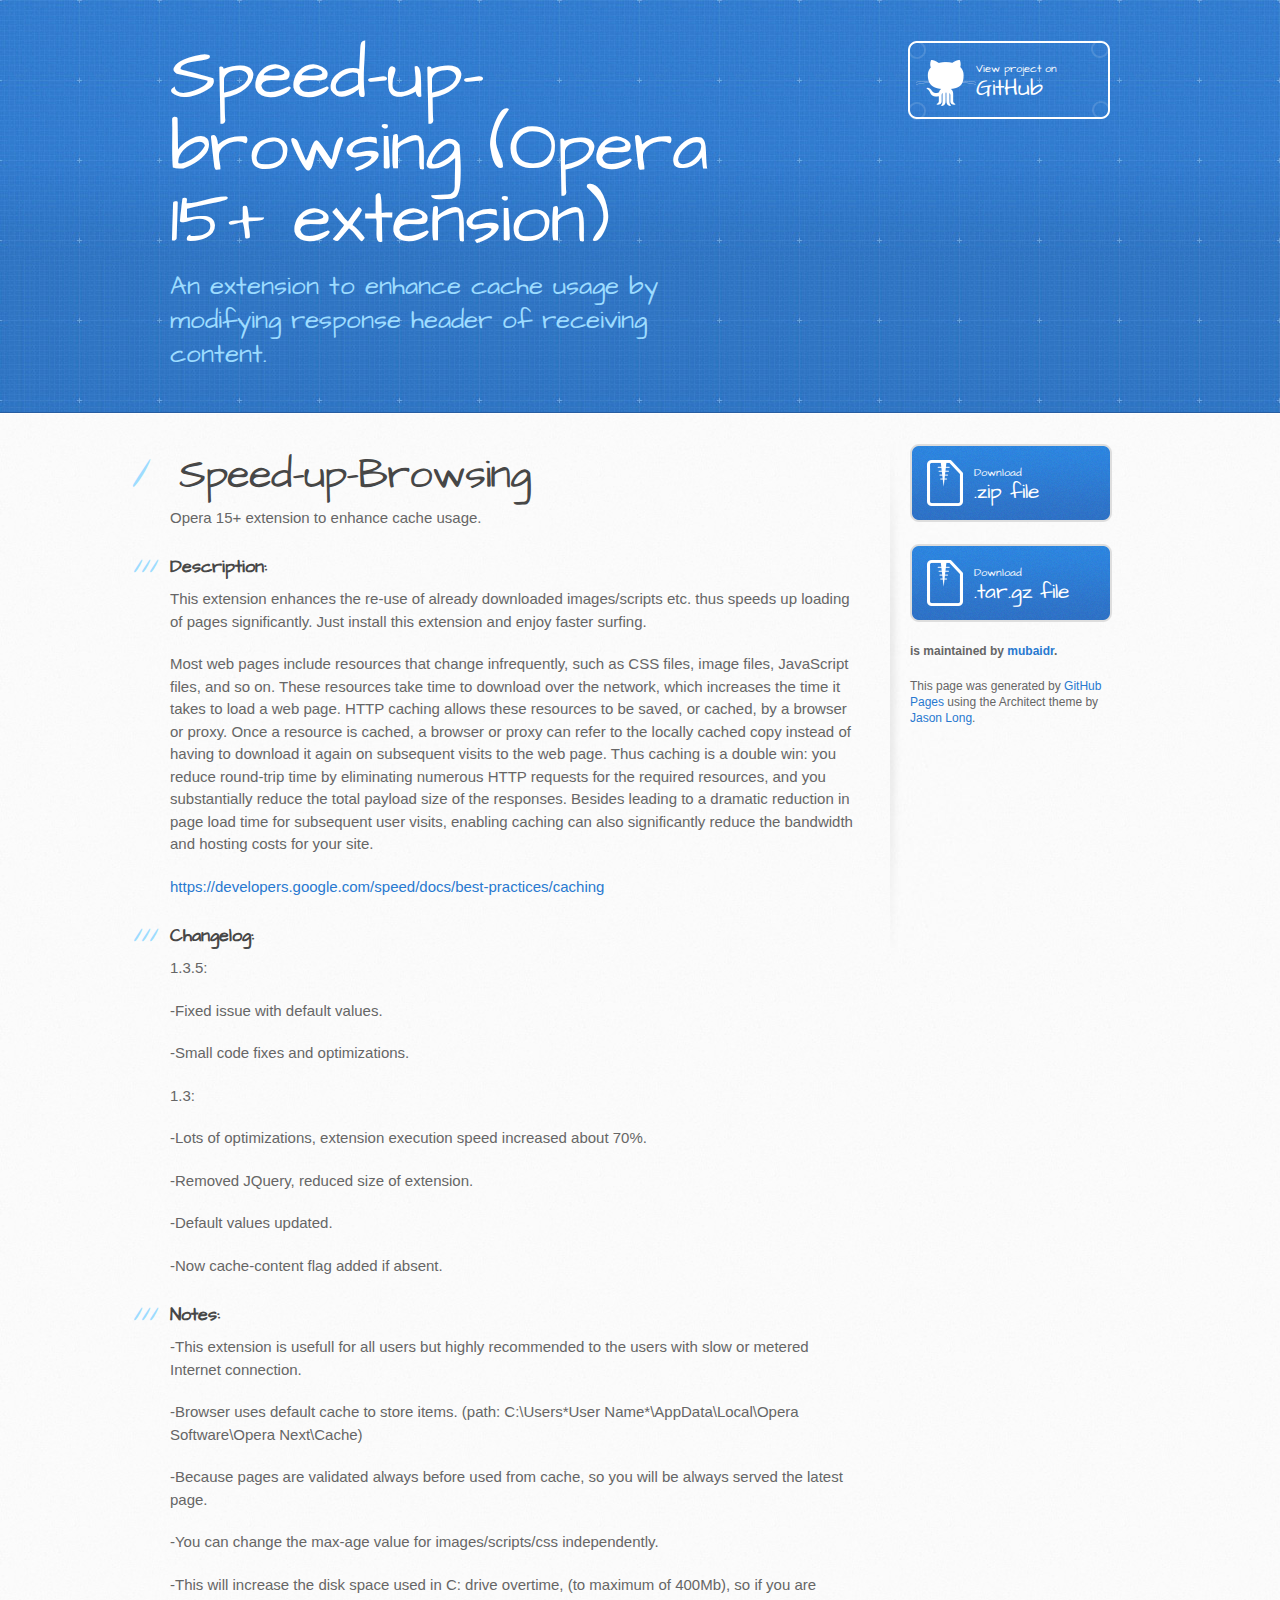
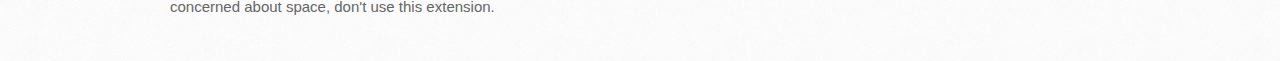
<file: index.html>
<!DOCTYPE html>
<html>
  <head>
    <meta charset='utf-8'>
    <meta http-equiv="X-UA-Compatible" content="chrome=1">
    <meta name="viewport" content="width=device-width, initial-scale=1, maximum-scale=1">
    <link href='https://fonts.googleapis.com/css?family=Architects+Daughter' rel='stylesheet' type='text/css'>
    <link rel="stylesheet" type="text/css" href="stylesheets/stylesheet.css" media="screen" />
    <link rel="stylesheet" type="text/css" href="stylesheets/pygment_trac.css" media="screen" />
    <link rel="stylesheet" type="text/css" href="stylesheets/print.css" media="print" />

    <!--[if lt IE 9]>
    <script src="//html5shiv.googlecode.com/svn/trunk/html5.js"></script>
    <![endif]-->

    <title>Speed-up-browsing (Opera 15+ extension) by mubaidr</title>
  </head>

  <body>
    <header>
      <div class="inner">
        <h1>Speed-up-browsing (Opera 15+ extension)</h1>
        <h2>An extension to enhance cache usage by modifying response header of receiving content.</h2>
        <a href="https://github.com/mubaidr/Speed-up-Browsing" class="button"><small>View project on</small>GitHub</a>
      </div>
    </header>

    <div id="content-wrapper">
      <div class="inner clearfix">
        <section id="main-content">
          <h1>
<a name="speed-up-browsing" class="anchor" href="#speed-up-browsing"><span class="octicon octicon-link"></span></a><b>Speed-up-Browsing</b>
</h1>

<p><b>Opera 15+</b> extension to enhance cache usage.</p>

<h3>
<a name="description" class="anchor" href="#description"><span class="octicon octicon-link"></span></a>Description:</h3>

<p>This extension enhances the re-use of already downloaded images/scripts etc. thus speeds up loading of pages significantly. Just install this extension and enjoy faster surfing.</p>

<p>Most web pages include resources that change infrequently, such as CSS files, image files, JavaScript files, and so on. These resources take time to download over the network, which increases the time it takes to load a web page. HTTP caching allows these resources to be saved, or cached, by a browser or proxy. Once a resource is cached, a browser or proxy can refer to the locally cached copy instead of having to download it again on subsequent visits to the web page. Thus caching is a double win: you reduce round-trip time by eliminating numerous HTTP requests for the required resources, and you substantially reduce the total payload size of the responses. Besides leading to a dramatic reduction in page load time for subsequent user visits, enabling caching can also significantly reduce the bandwidth and hosting costs for your site.</p>

<p><a href="https://developers.google.com/speed/docs/best-practices/caching">https://developers.google.com/speed/docs/best-practices/caching</a></p>

<h3>
<a name="changelog" class="anchor" href="#changelog"><span class="octicon octicon-link"></span></a>Changelog:</h3>

<p><b>1.3.5:</b></p>

<p>-Fixed issue with default values.</p>

<p>-Small code fixes and optimizations.</p>

<p><b>1.3:</b></p>

<p>-Lots of optimizations, extension execution speed increased about 70%.</p>

<p>-Removed JQuery, reduced size of extension.</p>

<p>-Default values updated.</p>

<p>-Now cache-content flag added if absent.</p>

<h3>
<a name="notes" class="anchor" href="#notes"><span class="octicon octicon-link"></span></a>Notes:</h3>

<p>-This extension is usefull for all users but highly recommended to the users with slow or metered Internet connection.</p>

<p>-Browser uses default cache to store items.
(path: C:\Users*User Name*\AppData\Local\Opera Software\Opera Next\Cache)</p>

<p>-Because pages are validated always before used from cache, so you will be always served the latest page.</p>

<p>-You can change the max-age value for images/scripts/css independently.</p>

<p>-This will increase the disk space used in C: drive overtime, (to maximum of 400Mb), so if you are concerned about space, don't use this extension.</p>
        </section>

        <aside id="sidebar">
          <a href="https://github.com/mubaidr/Speed-up-Browsing/zipball/master" class="button">
            <small>Download</small>
            .zip file
          </a>
          <a href="https://github.com/mubaidr/Speed-up-Browsing/tarball/master" class="button">
            <small>Download</small>
            .tar.gz file
          </a>

          <p class="repo-owner"><a href="https://github.com/mubaidr/Speed-up-Browsing"></a> is maintained by <a href="https://github.com/mubaidr">mubaidr</a>.</p>

          <p>This page was generated by <a href="pages.github.com">GitHub Pages</a> using the Architect theme by <a href="https://twitter.com/jasonlong">Jason Long</a>.</p>
        </aside>
      </div>
    </div>

  
  </body>
</html>
</file>
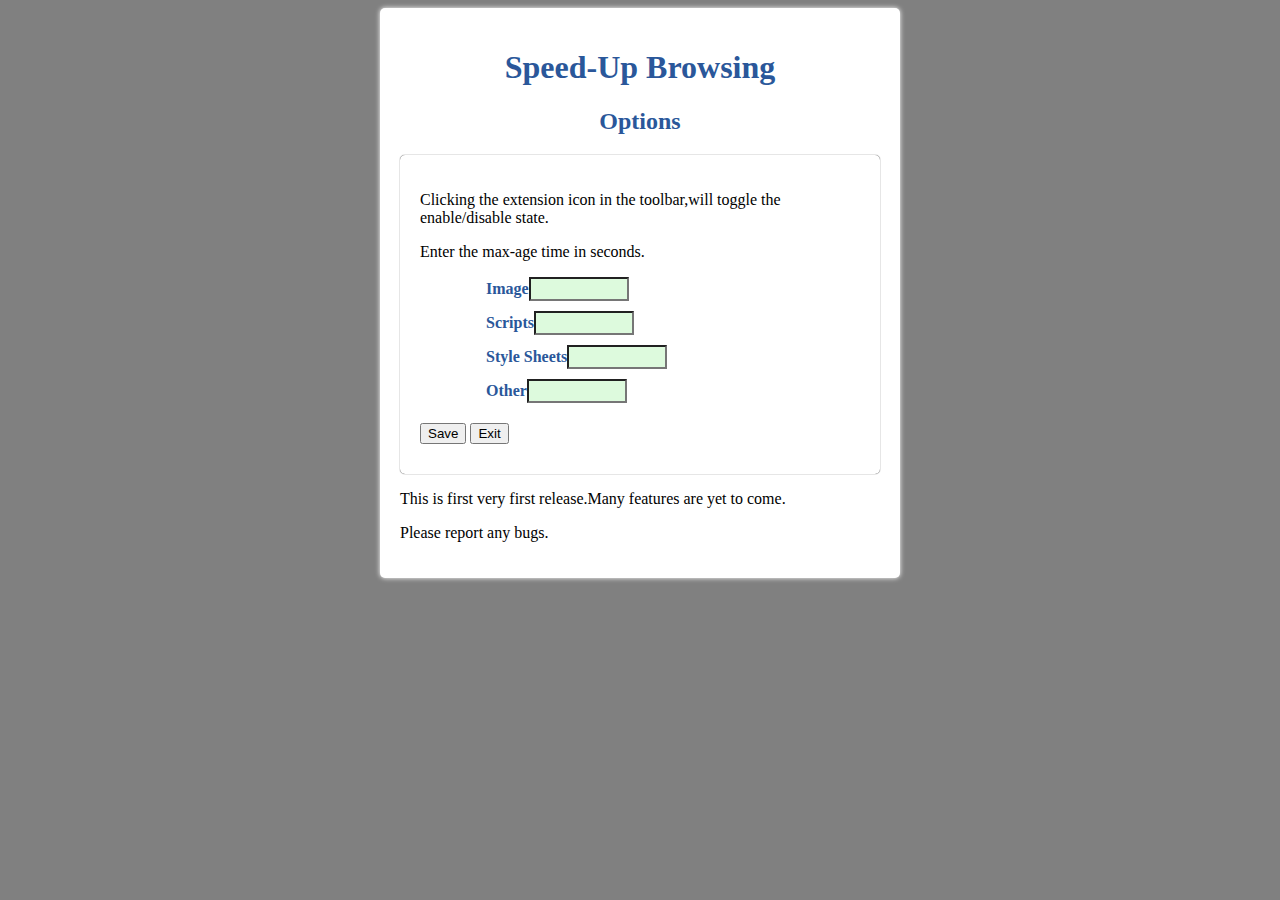
<file: option.html>
<html>
<head><title>Speed-Up Browsing</title></head>
<body>
	<div id="container">
		<div id="header">
			<h1>Speed-Up Browsing</h1>
			<h2>Options</h2>
		</div>
		<div id="content">
			<p>Clicking the extension icon in the toolbar,will toggle the enable/disable state.</p>
			<p>Enter the max-age time in seconds.</p>
			<div id="field_container">
				<label for="txtImage">Image</label><input type="text" id="txtImage"><div class="clear"></div>
				<label for="txtScript">Scripts</label><input type="text" id="txtScript"><div class="clear"></div>
				<label for="txtStyleSheet">Style Sheets</label><input type="text" id="txtStyleSheet"><div class="clear"></div>
				<label for="txtOther">Other</label><input type="text" id="txtOther"></div>
			<div class="clear"></div>
			<div class="clear"></div>
			<div id="button_container">
				<button id="save">Save</button>
				<button id="exit">Exit</button></div>
			<div class="clear"></div>
			<label id="txt_status"></label>
		</div>
		<div id="footer">
			<p>This is first very first release.Many features are yet to come.</p>
			<p>Please report any bugs.</p>
		</div>
	</div>
</body>
<script src="js/option.js"></script>
<link rel="stylesheet" href="css/ext.css" />
</html>
</file>
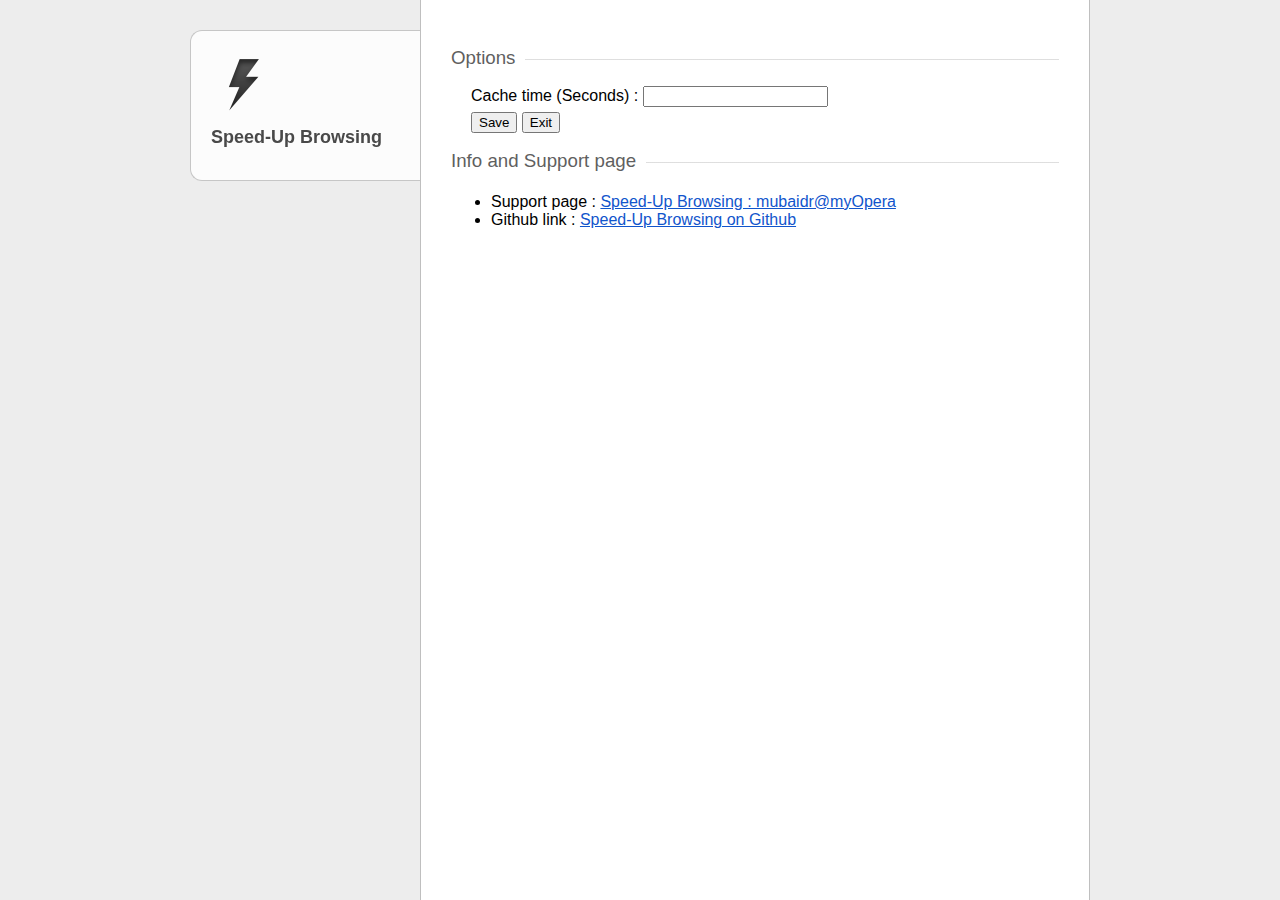
<file: html/option.html>
<!doctype html>
<head>
	<meta charset="utf-8">
	<title>Speed-Up Browsing Options</title>
	<script type="text/javascript" src="../js/option.js"></script>
	<link rel="stylesheet" href="../css/option.css">
</head>
<body>
	<div id="wallpaper">
		<div id="tool-container">
			<div id="sidebar">
				<div id="sidebar-icon"></div>
				<h1>Speed-Up Browsing</h1>
			</div>
			<!-- sidebar -->
			<div id="content">
				<section>

					<h3 class="section-header">Options</h3>
					<div id="field_container">
						<label for="txt_cache">Cache time (Seconds) : </label>
						<input type="text" id="txt_cache">
					</div>
					<div class="clear"></div>
					<div id="button_container">
						<input type="button" id="btn_save" value="Save" />
						<input type="button" id="btn_exit" value="Exit" />
					</div>
					<div class="clear"></div>
					<label id="txt_status"></label>
				</section>
				<section>
					<h3 class="section-header">Info and Support page</h3>
					<ul class="info">
						<li>Support page : <a href="http://my.opera.com/mubaidr/blog/2013/07/21/speed-up-browsing">Speed-Up Browsing : mubaidr@myOpera</a></li>
						<li>Github link : <a href="http://mubaidr.github.io/Speed-up-Browsing">Speed-Up Browsing on Github</a></li>
					</ul>
				</section>
			</div>
			<!-- content -->
		</div>
		<!-- tool-container -->
	</div>
	<!-- wallpaper -->
</body>
</file>
<file: stylesheets/pygment_trac.css>
.highlight  { background: #ffffff; }
.highlight .c { color: #999988; font-style: italic } /* Comment */
.highlight .err { color: #a61717; background-color: #e3d2d2 } /* Error */
.highlight .k { font-weight: bold } /* Keyword */
.highlight .o { font-weight: bold } /* Operator */
.highlight .cm { color: #999988; font-style: italic } /* Comment.Multiline */
.highlight .cp { color: #999999; font-weight: bold } /* Comment.Preproc */
.highlight .c1 { color: #999988; font-style: italic } /* Comment.Single */
.highlight .cs { color: #999999; font-weight: bold; font-style: italic } /* Comment.Special */
.highlight .gd { color: #000000; background-color: #ffdddd } /* Generic.Deleted */
.highlight .gd .x { color: #000000; background-color: #ffaaaa } /* Generic.Deleted.Specific */
.highlight .ge { font-style: italic } /* Generic.Emph */
.highlight .gr { color: #aa0000 } /* Generic.Error */
.highlight .gh { color: #999999 } /* Generic.Heading */
.highlight .gi { color: #000000; background-color: #ddffdd } /* Generic.Inserted */
.highlight .gi .x { color: #000000; background-color: #aaffaa } /* Generic.Inserted.Specific */
.highlight .go { color: #888888 } /* Generic.Output */
.highlight .gp { color: #555555 } /* Generic.Prompt */
.highlight .gs { font-weight: bold } /* Generic.Strong */
.highlight .gu { color: #800080; font-weight: bold; } /* Generic.Subheading */
.highlight .gt { color: #aa0000 } /* Generic.Traceback */
.highlight .kc { font-weight: bold } /* Keyword.Constant */
.highlight .kd { font-weight: bold } /* Keyword.Declaration */
.highlight .kn { font-weight: bold } /* Keyword.Namespace */
.highlight .kp { font-weight: bold } /* Keyword.Pseudo */
.highlight .kr { font-weight: bold } /* Keyword.Reserved */
.highlight .kt { color: #445588; font-weight: bold } /* Keyword.Type */
.highlight .m { color: #009999 } /* Literal.Number */
.highlight .s { color: #d14 } /* Literal.String */
.highlight .na { color: #008080 } /* Name.Attribute */
.highlight .nb { color: #0086B3 } /* Name.Builtin */
.highlight .nc { color: #445588; font-weight: bold } /* Name.Class */
.highlight .no { color: #008080 } /* Name.Constant */
.highlight .ni { color: #800080 } /* Name.Entity */
.highlight .ne { color: #990000; font-weight: bold } /* Name.Exception */
.highlight .nf { color: #990000; font-weight: bold } /* Name.Function */
.highlight .nn { color: #555555 } /* Name.Namespace */
.highlight .nt { color: #000080 } /* Name.Tag */
.highlight .nv { color: #008080 } /* Name.Variable */
.highlight .ow { font-weight: bold } /* Operator.Word */
.highlight .w { color: #bbbbbb } /* Text.Whitespace */
.highlight .mf { color: #009999 } /* Literal.Number.Float */
.highlight .mh { color: #009999 } /* Literal.Number.Hex */
.highlight .mi { color: #009999 } /* Literal.Number.Integer */
.highlight .mo { color: #009999 } /* Literal.Number.Oct */
.highlight .sb { color: #d14 } /* Literal.String.Backtick */
.highlight .sc { color: #d14 } /* Literal.String.Char */
.highlight .sd { color: #d14 } /* Literal.String.Doc */
.highlight .s2 { color: #d14 } /* Literal.String.Double */
.highlight .se { color: #d14 } /* Literal.String.Escape */
.highlight .sh { color: #d14 } /* Literal.String.Heredoc */
.highlight .si { color: #d14 } /* Literal.String.Interpol */
.highlight .sx { color: #d14 } /* Literal.String.Other */
.highlight .sr { color: #009926 } /* Literal.String.Regex */
.highlight .s1 { color: #d14 } /* Literal.String.Single */
.highlight .ss { color: #990073 } /* Literal.String.Symbol */
.highlight .bp { color: #999999 } /* Name.Builtin.Pseudo */
.highlight .vc { color: #008080 } /* Name.Variable.Class */
.highlight .vg { color: #008080 } /* Name.Variable.Global */
.highlight .vi { color: #008080 } /* Name.Variable.Instance */
.highlight .il { color: #009999 } /* Literal.Number.Integer.Long */

.type-csharp .highlight .k { color: #0000FF }
.type-csharp .highlight .kt { color: #0000FF }
.type-csharp .highlight .nf { color: #000000; font-weight: normal }
.type-csharp .highlight .nc { color: #2B91AF }
.type-csharp .highlight .nn { color: #000000 }
.type-csharp .highlight .s { color: #A31515 }
.type-csharp .highlight .sc { color: #A31515 }
</file>
<file: stylesheets/print.css>
html, body, div, span, applet, object, iframe,
h1, h2, h3, h4, h5, h6, p, blockquote, pre,
a, abbr, acronym, address, big, cite, code,
del, dfn, em, img, ins, kbd, q, s, samp,
small, strike, strong, sub, sup, tt, var,
b, u, i, center,
dl, dt, dd, ol, ul, li,
fieldset, form, label, legend,
table, caption, tbody, tfoot, thead, tr, th, td,
article, aside, canvas, details, embed, 
figure, figcaption, footer, header, hgroup, 
menu, nav, output, ruby, section, summary,
time, mark, audio, video {
  margin: 0;
  padding: 0;
  border: 0;
  font-size: 100%;
  font: inherit;
  vertical-align: baseline;
}
/* HTML5 display-role reset for older browsers */
article, aside, details, figcaption, figure, 
footer, header, hgroup, menu, nav, section {
  display: block;
}
body {
  line-height: 1;
}
ol, ul {
  list-style: none;
}
blockquote, q {
  quotes: none;
}
blockquote:before, blockquote:after,
q:before, q:after {
  content: '';
  content: none;
}
table {
  border-collapse: collapse;
  border-spacing: 0;
}
body {
  font-size: 13px;
  line-height: 1.5; 
  font-family: 'Helvetica Neue', Helvetica, Arial, serif;
  color: #000;
}

a {
  color: #d5000d;
  font-weight: bold;
}

header {
  padding-top: 35px;
  padding-bottom: 10px;
}

header h1 {
  font-weight: bold;
  letter-spacing: -1px;
  font-size: 48px;
  color: #303030;
  line-height: 1.2;
}

header h2 {
  letter-spacing: -1px;
  font-size: 24px;
  color: #aaa;
  font-weight: normal;
  line-height: 1.3;
}
#downloads {
  display: none;
}
#main_content {
  padding-top: 20px;
}

code, pre {
  font-family: Monaco, "Bitstream Vera Sans Mono", "Lucida Console", Terminal;
  color: #222;
  margin-bottom: 30px;
  font-size: 12px;
}

code {
  padding: 0 3px;
}

pre {
  border: solid 1px #ddd;
  padding: 20px;
  overflow: auto;
}
pre code {
  padding: 0;
}

ul, ol, dl {
  margin-bottom: 20px;
}


/* COMMON STYLES */

table {
  width: 100%;
  border: 1px solid #ebebeb;
}

th {
  font-weight: 500;
}

td {
  border: 1px solid #ebebeb;
  text-align: center; 
  font-weight: 300;
}

form {
  background: #f2f2f2;
  padding: 20px;
  
}


/* GENERAL ELEMENT TYPE STYLES */

h1 {
  font-size: 2.8em;
} 

h2 {
  font-size: 22px;
  font-weight: bold;
  color: #303030;
  margin-bottom: 8px;
} 

h3 {
  color: #d5000d;
  font-size: 18px;
  font-weight: bold;
  margin-bottom: 8px;
} 
 
h4 {
  font-size: 16px;
  color: #303030;
  font-weight: bold;
} 

h5 {
  font-size: 1em;
  color: #303030;
} 

h6 {
  font-size: .8em;
  color: #303030;
} 

p {
  font-weight: 300;
  margin-bottom: 20px;
}
 
a {
  text-decoration: none;
}

p a {
  font-weight: 400;
}

blockquote {
  font-size: 1.6em;
  border-left: 10px solid #e9e9e9;
  margin-bottom: 20px;
  padding: 0 0 0 30px;
}

ul li {
  list-style: disc inside;
  padding-left: 20px;
}

ol li {
  list-style: decimal inside;
  padding-left: 3px;
}

dl dd {
  font-style: italic;
  font-weight: 100;
}

footer {
  margin-top: 40px;
  padding-top: 20px;
  padding-bottom: 30px;
  font-size: 13px;
  color: #aaa;
}

footer a {
  color: #666;
}

/* MISC */
.clearfix:after {
  clear: both;
  content: '.';
  display: block;
  visibility: hidden;
  height: 0;
}

.clearfix {display: inline-block;}
* html .clearfix {height: 1%;}
.clearfix {display: block;}
</file>
<file: css/ext.css>
body {
	background-color: grey;
	font-family: calibri;
}

input[type="button"] {
		color: green;
		padding: 3px 15px;
		cursor: pointer;
		font-weight: bold;
}

#container {
	width: 35%;
	min-width: 480px;
	margin: 0 auto;
	background-color: white;
	padding: 20px;
	border-radius: 5px;
	box-shadow: 0 0 5px white;
}

#header {
	text-align: center;
}

	#header > h1, h2 {
		color: #2a579a;
	}

#content {
	min-height: 220px;
	border-radius: 5px;
	box-shadow: 0 0 1px black;
	padding: 20px;
}

	#content input#btn_toggle {
		width: 100%;
	}

#field_container {
	margin-left: 15%;
}

	#field_container label {
		font-weight: bold;
		color: #2a579a;
	}

	#field_container input {
		background-color: rgba(144, 238, 144, 0.30);
		font-size: medium;
		width: 100px;
	}

#button_container {
	width: 100%;
	margin-top: 20px;
}

	#button_container #btn_save {
		width: 49.5%;
	}

	#button_container #btn_exit {
		color: #ff6a00;
		width: 49.5%;
	}

#footer {

}

#footer ul.info {
	font-size: small;
}

#txt_status {
	margin-left: 13%;
	color: green;
	font-size: large;
	font-weight: bold;
}

.clear {
	clear: both;
	margin: 10px;
}
</file>
<file: css/option.css>
html,
body {
  background-color: rgb(237, 237, 237);
  font: menu;
  height: 100%;
  margin: 0;
  padding: 0;
}

#wallpaper-canvas,
#scroll-container {
  height: 100%;
  left: 0;
  overflow: auto;
  position: absolute;
  top: 0;
  width: 100%;
}

#wallpaper {
  background-image: none;
  background-size: cover;
  height: 100%;
  left: 0;
  overflow: auto;
  position: absolute;
  top: 0;
  width: 100%;
}

#tool-container {
  bottom: 0;
  left: 0;
  margin: 0 auto;
  min-width: 700px;
  max-width: 900px;
  padding: 0 20px;
  position: absolute;
  right: 0;
  top: 0;
}

#sidebar {
  -webkit-border-end: none;
  background-color: rgba(255, 255, 255, 0.8);
  background-origin: content-box;
  background-repeat: no-repeat;
  border-radius: 12px 0 0 12px;
  border: 1px solid rgb(198, 198, 198);
  -webkit-border-end: none;
  box-sizing: border-box;
  color: rgb(73, 73, 73);
  margin-top: 30px;
  padding: 20px;
  position: fixed;
  width: 230px;
}

html[dir='rtl'] #sidebar {
  border-radius: 0 12px 12px 0;
}

/* Sidebar icon must be given a background image */
#sidebar-icon {
  display: block;
  height: 64px;
  width: 64px;
  background-repeat: no-repeat;
  background-image: url('../img/icon_enable.png');
  background-size: contain;
}

#sidebar h1 {
  font-size: 18px;
}

#content {
  -webkit-margin-start: 230px; /* #sidebar width */
  background: white;
  border-left: 1px solid rgba(0, 0, 0, 0.25);
  border-right: 1px solid rgba(0, 0, 0, 0.25);
  box-sizing: border-box;
  min-height: 100%;
  padding: 30px;
}

a {
  color: rgb(17, 85, 204);
}

@media all and (max-width: 740px), all and (max-height: 500px) {
  #sidebar {
    position: absolute;
  }
}

.section-header {
  color: rgb(95, 95, 95);
  display: -webkit-flex;
  font-size: 1.17rem;
  font-weight: normal;
  line-height: 2rem;
  margin: 12px 0;
}

.section-header::after {
  background-image: linear-gradient(rgb(190, 190, 190), transparent 1px);
  background-position: left 55%;
  background-repeat: no-repeat;
  background-size: 100% 1px;
  content: '';
  -webkit-flex: auto;
  -webkit-margin-start: 10px;
}
section div {
  margin: 5px 20px;
}

.sub-navigation-option {
  margin-left: 25px;
}

.hidden {
  display: none !important;
}

.checkbox span,
input {
  cursor: pointer;
}

select {
  cursor: pointer;
}

.twitter {
  display: block;
  margin-top: 25px;
}
</file>
<file: stylesheets/stylesheet.css>
/* http://meyerweb.com/eric/tools/css/reset/ 
   v2.0 | 20110126
   License: none (public domain)
*/
html, body, div, span, applet, object, iframe,
h1, h2, h3, h4, h5, h6, p, blockquote, pre,
a, abbr, acronym, address, big, cite, code,
del, dfn, em, img, ins, kbd, q, s, samp,
small, strike, strong, sub, sup, tt, var,
b, u, i, center,
dl, dt, dd, ol, ul, li,
fieldset, form, label, legend,
table, caption, tbody, tfoot, thead, tr, th, td,
article, aside, canvas, details, embed, 
figure, figcaption, footer, header, hgroup, 
menu, nav, output, ruby, section, summary,
time, mark, audio, video {
	margin: 0;
	padding: 0;
	border: 0;
	font-size: 100%;
	font: inherit;
	vertical-align: baseline;
}
/* HTML5 display-role reset for older browsers */
article, aside, details, figcaption, figure, 
footer, header, hgroup, menu, nav, section {
	display: block;
}
body {
	line-height: 1;
}
ol, ul {
	list-style: none;
}
blockquote, q {
	quotes: none;
}
blockquote:before, blockquote:after,
q:before, q:after {
	content: '';
	content: none;
}
table {
	border-collapse: collapse;
	border-spacing: 0;
}

/* LAYOUT STYLES */
body {
  font-size: 15px;
  line-height: 1.5; 
  background: #fafafa url(../images/body-bg.jpg) 0 0 repeat;
  font-family: 'Helvetica Neue', Helvetica, Arial, serif;
  font-weight: 400;
  color: #666;
}

a {
  color: #2879d0;
}
a:hover {
  color: #2268b2;
}

header {
  padding-top: 40px;
  padding-bottom: 40px;
  font-family: 'Architects Daughter', 'Helvetica Neue', Helvetica, Arial, serif; 
  background: #2e7bcf url(../images/header-bg.jpg) 0 0 repeat-x;
  border-bottom: solid 1px #275da1;
}

header h1 {
  letter-spacing: -1px;
  font-size: 72px;
  color: #fff;
  line-height: 1;
  margin-bottom: 0.2em;
  width: 540px;
}

header h2 {
  font-size: 26px;
  color: #9ddcff;
  font-weight: normal;
  line-height: 1.3;
  width: 540px;
  letter-spacing: 0;
}

.inner {
  position: relative;
  width: 940px;
  margin: 0 auto;
}

#content-wrapper {
  border-top: solid 1px #fff;
  padding-top: 30px;
}

#main-content {
  width: 690px;
  float: left;
}

#main-content img {
  max-width: 100%;
}

aside#sidebar {
  width: 200px;
  padding-left: 20px;
  min-height: 504px;
  float: right;
  background: transparent url(../images/sidebar-bg.jpg) 0 0 no-repeat;
  font-size: 12px;
  line-height: 1.3;
}

aside#sidebar p.repo-owner,
aside#sidebar p.repo-owner a {
  font-weight: bold;
}

#downloads {
  margin-bottom: 40px;
}

a.button {
  width: 134px;
  height: 58px;
  line-height: 1.2;
  font-size: 23px;
  color: #fff;
  padding-left: 68px;
  padding-top: 22px;
  font-family: 'Architects Daughter', 'Helvetica Neue', Helvetica, Arial, serif; 
}
a.button small {
  display: block;
  font-size: 11px;
}
header a.button {
  position: absolute;
  right: 0;
  top: 0;
  background: transparent url(../images/github-button.png) 0 0 no-repeat;
}
aside a.button {
  width: 138px;
  padding-left: 64px;
  display: block;
  background: transparent url(../images/download-button.png) 0 0 no-repeat;
  margin-bottom: 20px;
  font-size: 21px;
}

code, pre {
  font-family: Monaco, "Bitstream Vera Sans Mono", "Lucida Console", Terminal, monospace;
  color: #222;
  margin-bottom: 30px;
  font-size: 13px;
}

code {
  background-color: #f2f8fc;
  border: solid 1px #dbe7f3;
  padding: 0 3px;
}

pre {
  padding: 20px;
  background: #fff;
  text-shadow: none;
  overflow: auto;
  border: solid 1px #f2f2f2;
}
pre code {
  color: #2879d0;
  background-color: #fff;
  border: none;
  padding: 0;
}

ul, ol, dl {
  margin-bottom: 20px;
}


/* COMMON STYLES */

hr {
  height: 1px;
  line-height: 1px;
  margin-top: 1em;
  padding-bottom: 1em;
  border: none;
  background: transparent url('../images/hr.png') 0 0 no-repeat;
}

table {
  width: 100%;
  border: 1px solid #ebebeb;
}

th {
  font-weight: 500;
}

td {
  border: 1px solid #ebebeb;
  text-align: center; 
  font-weight: 300;
}

form {
  background: #f2f2f2;
  padding: 20px;
  
}


/* GENERAL ELEMENT TYPE STYLES */

#main-content h1 {
  font-family: 'Architects Daughter', 'Helvetica Neue', Helvetica, Arial, serif; 
  font-size: 2.8em;
  letter-spacing: -1px;
  color: #474747;
} 

#main-content h1:before {
  content: "/";
  color: #9ddcff;
  padding-right: 0.3em;
  margin-left: -0.9em;
}

#main-content h2 {
  font-family: 'Architects Daughter', 'Helvetica Neue', Helvetica, Arial, serif; 
  font-size: 22px;
  font-weight: bold;
  margin-bottom: 8px;
  color: #474747;
} 
#main-content h2:before {
  content: "//";
  color: #9ddcff;
  padding-right: 0.3em;
  margin-left: -1.5em;
}

#main-content h3 {
  font-family: 'Architects Daughter', 'Helvetica Neue', Helvetica, Arial, serif; 
  font-size: 18px;
  font-weight: bold;
  margin-top: 24px;
  margin-bottom: 8px;
  color: #474747;
} 
 
#main-content h3:before {
  content: "///";
  color: #9ddcff;
  padding-right: 0.3em;
  margin-left: -2em;
}

#main-content h4 {
  font-family: 'Architects Daughter', 'Helvetica Neue', Helvetica, Arial, serif; 
  font-size: 15px;
  font-weight: bold;
  color: #474747;
} 

h4:before {
  content: "////";
  color: #9ddcff;
  padding-right: 0.3em;
  margin-left: -2.8em;
}

#main-content h5 {
  font-family: 'Architects Daughter', 'Helvetica Neue', Helvetica, Arial, serif; 
  font-size: 14px;
  color: #474747;
} 
h5:before {
  content: "/////";
  color: #9ddcff;
  padding-right: 0.3em;
  margin-left: -3.2em;
}

#main-content h6 {
  font-family: 'Architects Daughter', 'Helvetica Neue', Helvetica, Arial, serif; 
  font-size: .8em;
  color: #474747;
} 
h6:before {
  content: "//////";
  color: #9ddcff;
  padding-right: 0.3em;
  margin-left: -3.7em;
}

p {
  margin-bottom: 20px;
}
 
a {
  text-decoration: none;
}

p a {
  font-weight: 400;
}

blockquote {
  font-size: 1.6em;
  border-left: 10px solid #e9e9e9;
  margin-bottom: 20px;
  padding: 0 0 0 30px;
}

ul li {
  list-style: disc inside;
  padding-left: 20px;
}

ol li {
  list-style: decimal inside;
  padding-left: 3px;
}

dl dd {
  font-style: italic;
  font-weight: 100;
}

footer {
  background: transparent url('../images/hr.png') 0 0 no-repeat;
  margin-top: 40px;
  padding-top: 20px;
  padding-bottom: 30px;
  font-size: 13px;
  color: #aaa;
}

footer a {
  color: #666;
}
footer a:hover {
  color: #444;
}

/* MISC */
.clearfix:after {
  clear: both;
  content: '.';
  display: block;
  visibility: hidden;
  height: 0;
}

.clearfix {display: inline-block;}
* html .clearfix {height: 1%;}
.clearfix {display: block;}

/* #Media Queries
================================================== */

/* Smaller than standard 960 (devices and browsers) */
@media only screen and (max-width: 959px) {}

/* Tablet Portrait size to standard 960 (devices and browsers) */
@media only screen and (min-width: 768px) and (max-width: 959px) {
  .inner {
    width: 740px;
  }
  header h1, header h2 {
    width: 340px;
  }
  header h1 {
    font-size: 60px;
  }
  header h2 {
    font-size: 30px;
  }
  #main-content {
    width: 490px;
  }
  #main-content h1:before,
  #main-content h2:before,
  #main-content h3:before,
  #main-content h4:before,
  #main-content h5:before,
  #main-content h6:before {
    content: none;
    padding-right: 0;
    margin-left: 0;
  }
}

/* All Mobile Sizes (devices and browser) */
@media only screen and (max-width: 767px) {
  .inner {
    width: 93%;
  }
  header {
    padding: 20px 0;
  }
  header .inner {
    position: relative;
  }
  header h1, header h2 {
    width: 100%;
  }
  header h1 {
    font-size: 48px;
  }
  header h2 {
    font-size: 24px;
  }
  header a.button {
    background-image: none;
    width: auto;
    height: auto;
    display: inline-block;
    margin-top: 15px;
    padding: 5px 10px;
    position: relative;
    text-align: center;
    font-size: 13px;
    line-height: 1;
    background-color: #9ddcff;
    color: #2879d0;
    -moz-border-radius: 5px;
    -webkit-border-radius: 5px;                     
    border-radius: 5px;    
  }
  header a.button small {
    font-size: 13px;
    display: inline;
  }
  #main-content,
  aside#sidebar {
    float: none;
    width: 100% ! important;
  }
  aside#sidebar {
    background-image: none;
    margin-top: 20px;
    border-top: solid 1px #ddd;
    padding: 20px 0;
    min-height: 0;
  }
  aside#sidebar a.button {
    display: none;
  }
  #main-content h1:before,
  #main-content h2:before,
  #main-content h3:before,
  #main-content h4:before,
  #main-content h5:before,
  #main-content h6:before {
    content: none;
    padding-right: 0;
    margin-left: 0;
  }
}

/* Mobile Landscape Size to Tablet Portrait (devices and browsers) */
@media only screen and (min-width: 480px) and (max-width: 767px) {}

/* Mobile Portrait Size to Mobile Landscape Size (devices and browsers) */
@media only screen and (max-width: 479px) {}
</file>
